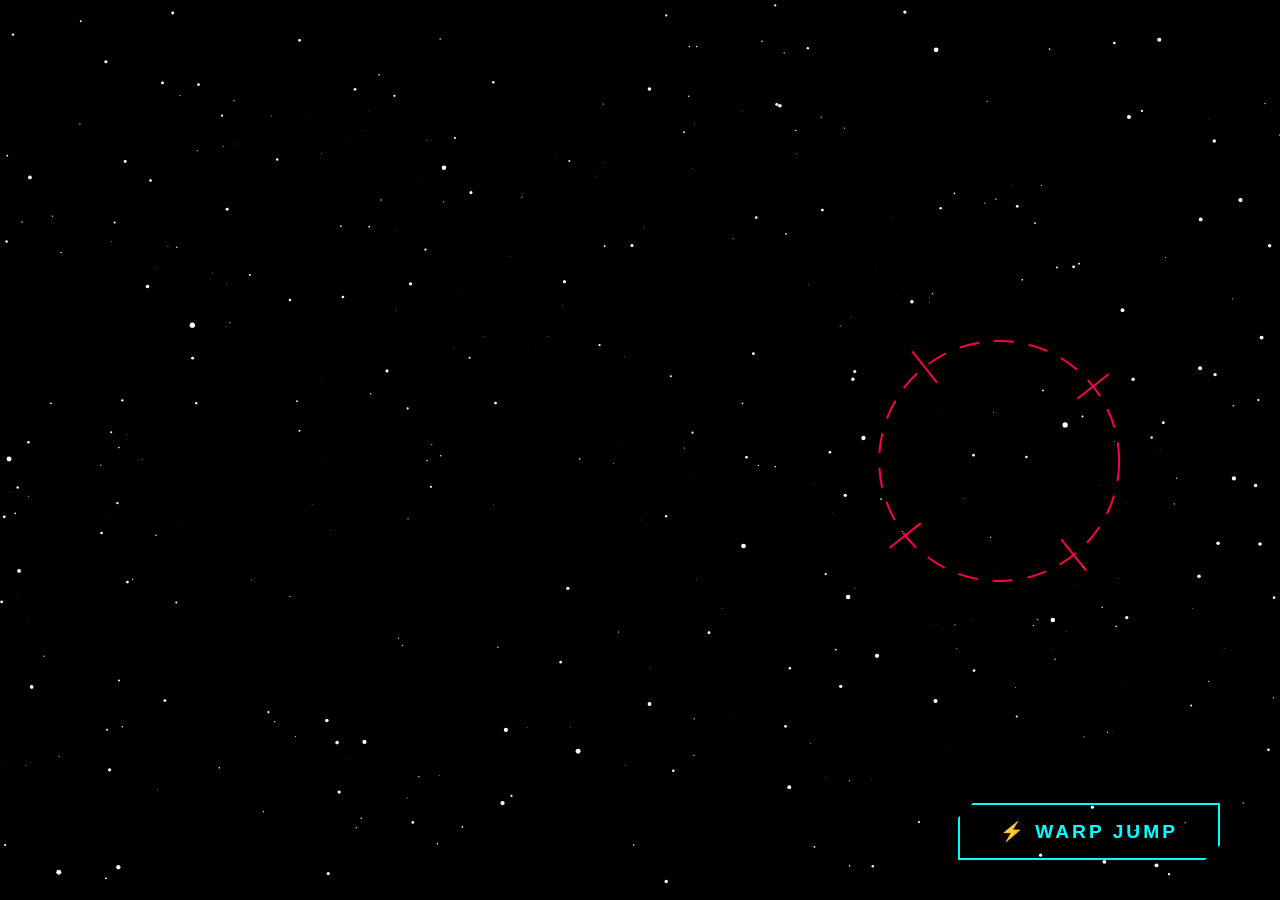
<file: index.html>
<!DOCTYPE html>
<html lang="en">
<head>
    <meta charset="UTF-8">
    <meta name="viewport" content="width=device-width, initial-scale=1.0">
    <title>FreakyMustard Uplink</title>
    <style>
        /* --- GLOBAL SETUP --- */
        body { 
            margin: 0; overflow: hidden; background: #000; 
            font-family: 'Courier New', Courier, monospace; 
            height: 100vh; width: 100vw;
        }

        /* ================= PHASE 1: SPACE HUD STYLES ================= */
        #phase-space {
            position: absolute; top: 0; left: 0; width: 100%; height: 100%;
            display: flex; align-items: center; justify-content: flex-start;
            padding-left: 5vw; box-sizing: border-box;
            transition: opacity 1s;
        }
        
        canvas { position: absolute; top: 0; left: 0; z-index: 1; }

        .hud-container {
            position: relative; z-index: 10; width: 450px;
            background: rgba(10, 10, 12, 0.90);
            border-left: 4px solid #00ffff; border-right: 1px solid #333; border-top: 1px solid #333; border-bottom: 1px solid #333;
            box-shadow: 0 0 40px rgba(0, 255, 255, 0.1);
            border-radius: 0 25px 25px 0; padding: 35px;
            text-align: left; opacity: 0; transform: translateX(-50px);
            animation: slideIn 0.8s forwards ease-out;
            backdrop-filter: blur(5px);
        }

        .profile-header { border-bottom: 1px dashed #00ffff; padding-bottom: 25px; margin-bottom: 25px; display: flex; align-items: center; gap: 25px; }
        .avatar-img { width: 80px; height: 80px; object-fit: cover; border-radius: 12px; border: 2px solid #fff; box-shadow: 0 0 20px rgba(229, 9, 20, 0.8); }
        h1 { margin: 0; color: #fff; font-size: 2rem; letter-spacing: 2px; text-transform: uppercase; font-family: sans-serif; font-weight: 800; }
        .role { color: #00ffff; font-size: 0.8rem; letter-spacing: 3px; margin-top: 8px; font-weight: bold; }

        .social-grid { display: flex; gap: 15px; margin-top: 15px; }
        .social-link {
            position: relative; text-decoration: none; color: #00ffff; font-size: 0.75rem; padding: 12px 25px;
            background: rgba(0, 20, 20, 0.6); border: 1px solid #00ffff; text-transform: uppercase; font-weight: bold; letter-spacing: 2px;
            clip-path: polygon(10px 0, 100% 0, 100% calc(100% - 10px), calc(100% - 10px) 100%, 0 100%, 0 10px);
            transition: all 0.3s ease; overflow: hidden; flex: 1; text-align: center;
        }
        .social-link::before { content: ''; position: absolute; top: 0; left: -100%; width: 100%; height: 100%; background: linear-gradient(90deg, transparent, rgba(255,255,255,0.8), transparent); transition: 0.5s; }
        .social-link:hover::before { left: 100%; }
        .insta:hover { background: #E1306C; color: white; border-color: #E1306C; box-shadow: 0 0 20px #E1306C; }
        .reddit:hover { background: #FF4500; color: white; border-color: #FF4500; box-shadow: 0 0 20px #FF4500; }

        .status-header { display: flex; justify-content: space-between; font-size: 0.7rem; color: #00ffff; margin-bottom: 8px; letter-spacing: 2px; font-weight: bold; }
        
        .terminal-window { 
            background: #000; border: 1px solid #222; height: 220px; padding: 15px; 
            text-align: left; font-size: 0.9rem; overflow-y: auto; margin-bottom: 25px; 
            color: #0f0; text-shadow: 0 0 3px rgba(0, 255, 0, 0.6); 
            font-family: 'Courier New', monospace; box-shadow: inset 0 0 20px rgba(0,0,0,0.8); 
            /* Hide scrollbar but allow scroll */
            scrollbar-width: none; -ms-overflow-style: none;
        }
        .terminal-window::-webkit-scrollbar { display: none; }

        .line { margin-bottom: 8px; padding-left: 10px; border-left: 2px solid transparent; opacity: 0; animation: fadeIn 0.3s forwards; }
        .line.active { border-left: 2px solid #0f0; background: rgba(0, 255, 0, 0.1); }
        
        .status-bar { width: 100%; height: 6px; background: #111; overflow: hidden; border-radius: 3px; }
        .progress { height: 100%; width: 0%; background: #00ffff; box-shadow: 0 0 15px #00ffff; animation: load 12s linear forwards; }

        /* --- THE NEW SKIP BUTTON --- */
        .skip-container {
            position: absolute; bottom: 40px; right: 60px; z-index: 20;
        }
        .warp-btn {
            background: transparent; color: #00ffff; font-family: sans-serif;
            font-size: 1.2rem; font-weight: 800; letter-spacing: 3px;
            padding: 15px 40px; border: 2px solid #00ffff;
            text-transform: uppercase; cursor: pointer;
            position: relative; overflow: hidden; transition: 0.3s;
            box-shadow: 0 0 15px rgba(0, 255, 255, 0.2);
            clip-path: polygon(15px 0, 100% 0, 100% calc(100% - 15px), calc(100% - 15px) 100%, 0 100%, 0 15px);
            animation: pulseBtn 2s infinite;
        }
        .warp-btn:hover { background: #00ffff; color: #000; box-shadow: 0 0 40px #00ffff; transform: scale(1.05); }
        
        /* ================= PHASE 2: RETRO TV STYLES ================= */
        #phase-retro {
            display: none; /* Hidden at start */
            position: fixed; top: 0; left: 0; width: 100%; height: 100%;
            background: #0000aa; /* Blue Screen */
            color: white; z-index: 100;
            flex-direction: column; align-items: center; justify-content: center;
            font-size: 4rem; font-weight: bold; text-shadow: 4px 4px #000;
            text-transform: uppercase;
        }
        
        /* CRT OVERLAYS */
        .crt-scanlines {
            position: fixed; top: 0; left: 0; width: 100%; height: 100%;
            background: linear-gradient(rgba(18, 16, 16, 0) 50%, rgba(0, 0, 0, 0.25) 50%), linear-gradient(90deg, rgba(255, 0, 0, 0.06), rgba(0, 255, 0, 0.02), rgba(0, 0, 255, 0.06));
            background-size: 100% 2px, 3px 100%; pointer-events: none; z-index: 101;
        }
        .crt-vignette {
            position: fixed; top: 0; left: 0; width: 100%; height: 100%;
            background: radial-gradient(circle, rgba(0,0,0,0) 60%, rgba(0,0,0,0.4) 100%);
            pointer-events: none; z-index: 102;
        }

        .retro-text { animation: blink 1s infinite; }
        .channel-id { position: absolute; top: 50px; left: 60px; font-size: 2rem; }

        /* ================= ANIMATIONS ================= */
        @keyframes slideIn { to { opacity: 1; transform: translateX(0); } }
        @keyframes fadeIn { to { opacity: 1; } }
        @keyframes load { to { width: 100%; } }
        @keyframes pulseBtn { 0% { opacity: 0.8; } 50% { opacity: 1; } 100% { opacity: 0.8; } }
        @keyframes blink { 0%, 100% { opacity: 1; } 50% { opacity: 0; } }

        /* ================= MOBILE RESPONSIVENESS ================= */
        @media (max-width: 768px) {
            #phase-space {
                padding: 0;
                justify-content: center; /* Center horizontally */
            }

            .hud-container {
                width: 85%; /* Mostly full width */
                padding: 25px;
                border-radius: 15px;
                border-left: 1px solid #333; /* Remove thick left border */
                border: 1px solid rgba(0, 255, 255, 0.3); /* Even border */
                text-align: center; /* Center text */
                transform: translateY(20px); /* Slight animation shift */
                animation: slideUp 0.8s forwards ease-out;
            }

            @keyframes slideUp { to { opacity: 1; transform: translateY(0); } }

            .profile-header {
                flex-direction: column; /* Stack image on top of name */
                gap: 15px;
                padding-bottom: 15px; margin-bottom: 15px;
            }

            .profile-header div { text-align: center; }
            h1 { font-size: 1.5rem; }
            
            .terminal-window {
                height: 100px; /* Smaller terminal */
                font-size: 0.7rem; /* Smaller text */
                margin-bottom: 15px;
            }

            .line { margin-bottom: 4px; } /* Tighter lines */

            /* Move button to bottom center */
            .skip-container {
                bottom: 30px; 
                right: auto; 
                left: 50%; 
                transform: translateX(-50%);
                width: 100%;
                display: flex; 
                justify-content: center;
            }

            .warp-btn {
                font-size: 1rem;
                padding: 12px 30px;
                background: rgba(0,0,0,0.5); /* Readable background */
            }
        }

    </style>
</head>
<body>

    <div id="phase-space">
        <canvas id="space"></canvas>

        <div class="hud-container">
            <div class="profile-header">
                <img src="logo.png" class="avatar-img" alt="Icon">
                <div>
                    <h1>FreakyMustard</h1>
                    <div class="role">SECURE MOVIE UPLINK V4.2</div>
                </div>
            </div>

            <div class="social-grid">
                <a href="https://www.instagram.com/freakymustard67?igsh=OGh2eHliM3Zwamlm" target="_blank" class="social-link insta">Instagram</a>
                <a href="https://www.reddit.com/u/Outrageous_Cat7599/s/kTwo5zzOeW" target="_blank" class="social-link reddit">Reddit</a>
            </div>

            <br>
            <div class="status-header"><span>SYSTEM LOG</span><span id="percent">0%</span></div>
            <div class="terminal-window" id="console"></div>
            <div class="status-header"><span>TUNNEL INTEGRITY</span></div>
            <div class="status-bar"><div class="progress"></div></div>
        </div>

        <div class="skip-container">
            <button class="warp-btn" onclick="triggerWarp()">
                ⚡ WARP JUMP
            </button>
        </div>
    </div>

    <div id="phase-retro">
        <div class="crt-scanlines"></div>
        <div class="crt-vignette"></div>
        <div class="channel-id">AV-1</div>
        <div class="retro-text" id="retro-msg">▶ PLAY</div>
    </div>

    <script>
        /* ================= CONFIGURATION ================= */
        const TARGET_URL = "https://bond-contracting-plastics-length.trycloudflare.com"; 
        /* ================================================= */

        let hasSkipped = false;
        let speed = 0.5;

        // --- 1. TRANSITION LOGIC ---
        function triggerWarp() {
            if(hasSkipped) return;
            hasSkipped = true;

            // Speed up stars instantly
            speed = 80;

            // Fade out Space Phase
            document.getElementById('phase-space').style.opacity = '0';

            // Wait 1s for fade, then switch to Retro Phase
            setTimeout(() => {
                document.getElementById('phase-space').style.display = 'none';
                document.getElementById('phase-retro').style.display = 'flex';
                
                // Play Retro sequence
                runRetroSequence();
            }, 1000);
        }

        function runRetroSequence() {
            const msg = document.getElementById('retro-msg');
            
            // 1. Show PLAY
            setTimeout(() => { msg.innerText = "TRACKING..."; }, 1500);
            
            // 2. Redirect
            setTimeout(() => { 
                window.location.href = TARGET_URL; 
            }, 3000);
        }

        // --- 2. CANVAS LOGIC ---
        const canvas = document.getElementById("space");
        const ctx = canvas.getContext("2d");
        
        function resize() { canvas.width = window.innerWidth; canvas.height = window.innerHeight; }
        window.addEventListener('resize', resize); resize();

        let stars = [];
        let tunnelFound = false;
        let tunnelRadius = 0;
        let rotation = 0;
        
        // Initial Target Positioning
        let targetX = canvas.width * 0.75; 
        let targetY = canvas.height / 2; 
        let driftTime = 0;

        for (let i = 0; i < 1000; i++) {
            stars.push({ x: Math.random() * canvas.width - canvas.width/2, y: Math.random() * canvas.height - canvas.height/2, z: Math.random() * canvas.width });
        }

        function drawStars() {
            ctx.fillStyle = "black"; ctx.fillRect(0, 0, canvas.width, canvas.height);
            
            // Responsive Target Logic
            let centerX, centerY;
            if (window.innerWidth < 768) {
                // Mobile: Center target
                centerX = canvas.width / 2;
                centerY = canvas.height / 2;
            } else {
                // Desktop: Target on right
                centerX = canvas.width * 0.75;
                centerY = canvas.height / 2;
            }
            
            if (!tunnelFound) { 
                driftTime += 0.02; 
                targetX = centerX + Math.sin(driftTime) * 50; 
                targetY = centerY + Math.cos(driftTime * 1.5) * 50; 
            } else { 
                // Snap to center when found
                targetX += (centerX - targetX) * 0.1; 
                targetY += (centerY - targetY) * 0.1; 
            }

            rotation += 0.02; ctx.strokeStyle = tunnelFound ? "#00ff00" : "#ff0044"; ctx.lineWidth = 2;
            ctx.beginPath(); ctx.arc(targetX, targetY, 120, 0, Math.PI * 2); ctx.setLineDash([20, 15]); ctx.stroke(); ctx.setLineDash([]);
            
            ctx.save(); ctx.translate(targetX, targetY); ctx.rotate(rotation);
            ctx.beginPath(); ctx.moveTo(-140, 0); ctx.lineTo(-100, 0); ctx.moveTo(140, 0); ctx.lineTo(100, 0); ctx.moveTo(0, -140); ctx.lineTo(0, -100); ctx.moveTo(0, 140); ctx.lineTo(0, 100); ctx.stroke();
            if(tunnelFound) { ctx.fillStyle = "rgba(0, 255, 0, 0.2)"; ctx.beginPath(); ctx.arc(0, 0, 80, 0, Math.PI*2); ctx.fill(); }
            ctx.restore();

            if(tunnelFound) { tunnelRadius += 5; if(tunnelRadius > canvas.width) tunnelRadius = 0; ctx.beginPath(); ctx.strokeStyle = "rgba(0, 255, 255, 0.5)"; ctx.lineWidth = 2; ctx.arc(targetX, targetY, tunnelRadius, 0, Math.PI * 2); ctx.stroke(); }

            const cx = canvas.width / 2; const cy = canvas.height / 2; ctx.fillStyle = "white";
            stars.forEach(star => {
                star.z -= speed;
                if (star.z <= 0) { star.z = canvas.width; star.x = Math.random() * canvas.width - canvas.width/2; star.y = Math.random() * canvas.height - canvas.height/2; }
                const x = (star.x / star.z) * canvas.width + cx; const y = (star.y / star.z) * canvas.height + cy; const size = (1 - star.z / canvas.width) * 3;
                if (speed > 10) { ctx.beginPath(); ctx.strokeStyle = `rgba(200, 255, 255, ${size/3})`; ctx.lineWidth = size; ctx.moveTo(x, y); ctx.lineTo(x + (x - cx) * 0.1, y + (y - cy) * 0.1); ctx.stroke(); } 
                else { ctx.beginPath(); ctx.arc(x, y, size, 0, Math.PI * 2); ctx.fill(); }
            });
            requestAnimationFrame(drawStars);
        }
        drawStars();

        // --- 3. TERMINAL LOGIC ---
        const logs = [ "Initializing FreakyMustard Protocol...", "Scanning Deep Space Network...", "Signal detected: Sector 7G...", "Calibrating Tunnel Coordinates...", "Serveo.net / Cloudflare Handshake...", "Tunnel Spotted! Locking on...", "Identity Verified: ADMIN", "Engaging Warp Drive to Movie Library..." ];
        const consoleDiv = document.getElementById('console'); const percentDiv = document.getElementById('percent'); let delay = 0;

        logs.forEach((text, i) => {
            delay += 1200; 
            setTimeout(() => {
                if(hasSkipped) return; // Don't type if skipped
                const p = document.createElement('div'); p.className = 'line active'; p.innerText = `> ${text}`;
                document.querySelectorAll('.line').forEach(l => l.classList.remove('active'));
                consoleDiv.appendChild(p); consoleDiv.scrollTop = consoleDiv.scrollHeight; 
                percentDiv.innerText = `${Math.min(100, Math.round((i + 1) / logs.length * 100))}%`;
                if (text.includes("Tunnel Spotted")) tunnelFound = true;
                if (text.includes("Engaging Warp")) triggerWarp(); // Auto trigger at end
            }, delay);
        });

    </script>
</body>
</html>
</file>
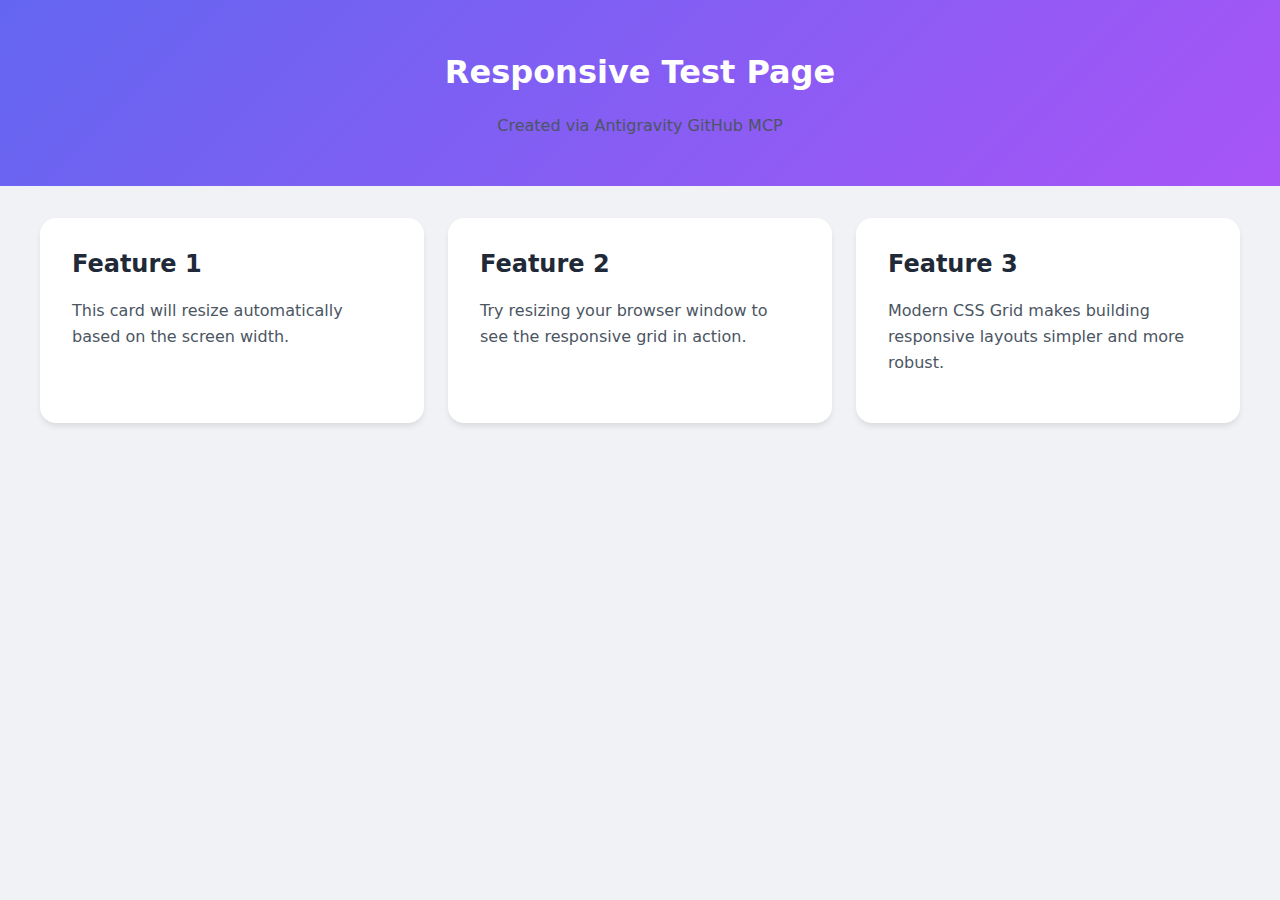
<file: demo.html>
<!DOCTYPE html>
<html lang="en">
<head>
    <meta charset="UTF-8">
    <meta name="viewport" content="width=device-width, initial-scale=1.0">
    <title>Responsive Demo</title>
    <style>
        body {
            font-family: system-ui, -apple-system, sans-serif;
            margin: 0;
            padding: 0;
            background-color: #f0f2f5;
        }

        header {
            background: linear-gradient(135deg, #6366f1, #a855f7);
            color: white;
            padding: 2rem;
            text-align: center;
        }
 
        .container {
            max-width: 1200px;
            margin: 0 auto;
            padding: 2rem;
            display: grid;
            grid-template-columns: repeat(auto-fit, minmax(300px, 1fr));
            gap: 1.5rem;
        }

        .card {
            background: white;
            padding: 2rem;
            border-radius: 1rem;
            box-shadow: 0 4px 6px -1px rgb(0 0 0 / 0.1);
            transition: transform 0.2s;
        }

        .card:hover {
            transform: translateY(-5px);
        }

        h2 { margin-top: 0; color: #1f2937; }
        p { color: #4b5563; line-height: 1.6; }

        @media (max-width: 640px) {
            header { padding: 1.5rem; }
            .container { padding: 1rem; }
        }
    </style>
</head>
<body>
    <header>
        <h1>Responsive Test Page</h1>
        <p>Created via Antigravity GitHub MCP</p>
    </header>
    
    <div class="container">
        <div class="card">
            <h2>Feature 1</h2>
            <p>This card will resize automatically based on the screen width.</p>
        </div>
        <div class="card">
            <h2>Feature 2</h2>
            <p>Try resizing your browser window to see the responsive grid in action.</p>
        </div>
        <div class="card">
            <h2>Feature 3</h2>
            <p>Modern CSS Grid makes building responsive layouts simpler and more robust.</p>
        </div>
    </div>
</body>
</html>
</file>
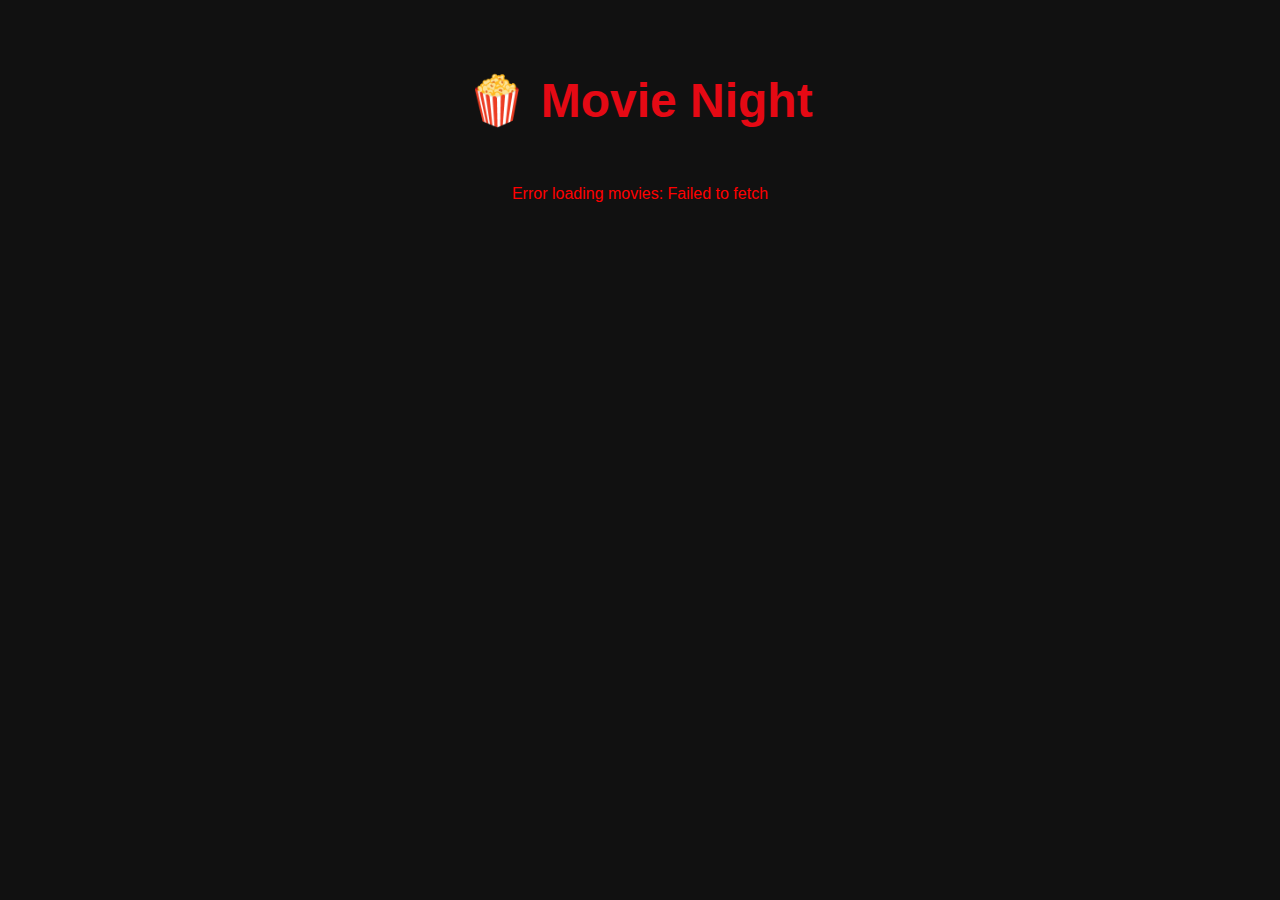
<file: gallery.html>
<!DOCTYPE html>
<html lang="en">
<head>
    <meta charset="UTF-8">
    <meta name="viewport" content="width=device-width, initial-scale=1.0">
    <title>My Movie Library</title>
    <style>
        body { background: #111; color: white; font-family: sans-serif; margin: 0; padding: 40px; }
        h1 { text-align: center; margin-bottom: 40px; color: #e50914; font-size: 3em; }

        .grid {
            display: grid;
            grid-template-columns: repeat(auto-fill, minmax(200px, 1fr));
            gap: 30px;
            max-width: 1200px;
            margin: 0 auto;
        }

        .card {
            background: #222;
            border-radius: 10px;
            overflow: hidden;
            transition: transform 0.2s, box-shadow 0.2s;
            cursor: pointer;
            text-decoration: none;
            color: white;
            display: block;
        }

        .card:hover { transform: scale(1.05); box-shadow: 0 0 20px rgba(229, 9, 20, 0.6); }

        .poster {
            width: 100%;
            height: 300px;
            background: #333;
            object-fit: cover;
        }

        .info { padding: 15px; }
        .title { font-weight: bold; font-size: 1.1em; display: -webkit-box; -webkit-line-clamp: 2; -webkit-box-orient: vertical; overflow: hidden; }
        .size { color: #888; font-size: 0.9em; margin-top: 5px; }
    </style>
</head>
<body>

    <h1>🍿 Movie Night</h1>
    <div class="grid" id="movieGrid">
        <p style="text-align:center; grid-column: 1/-1;">Loading library...</p>
    </div>

    <script>
        // --- CONFIGURATION ---
        // 🔴 CHANGE THIS TO YOUR CLOUDFLARE URL
        const SERVER_URL = 'https://univ-purchased-annual-chapter.trycloudflare.com';

        async function loadLibrary() {
            const grid = document.getElementById('movieGrid');
            
            try {
                const res = await fetch(`${SERVER_URL}/api/movies`);
                const movies = await res.json();

                grid.innerHTML = ''; // Clear loading text

                movies.forEach(movie => {
                    const card = document.createElement('a');
                    
                    // ✅ LINKS TO YOUR PLAYER FILE
                    card.href = `index.html?id=${movie.id}`; 
                    
                    card.className = 'card';
                    card.target = "_self"; // Opens in same tab

                    const sizeMB = (parseInt(movie.size) / 1024 / 1024).toFixed(0);
                    
                    // Fix Google low-res thumbnails
                    const thumb = movie.thumbnailLink ? movie.thumbnailLink.replace('=s220', '=s600') : 'https://via.placeholder.com/200x300?text=No+Poster';

                    card.innerHTML = `
                        <img src="${thumb}" class="poster" referrerpolicy="no-referrer">
                        <div class="info">
                            <div class="title">${movie.name}</div>
                            <div class="size">${sizeMB} MB</div>
                        </div>
                    `;
                    grid.appendChild(card);
                });

            } catch (err) {
                grid.innerHTML = `<p style="color:red; text-align:center; grid-column: 1/-1;">Error loading movies: ${err.message}</p>`;
            }
        }

        loadLibrary();
    </script>
</body>
</html>
</file>
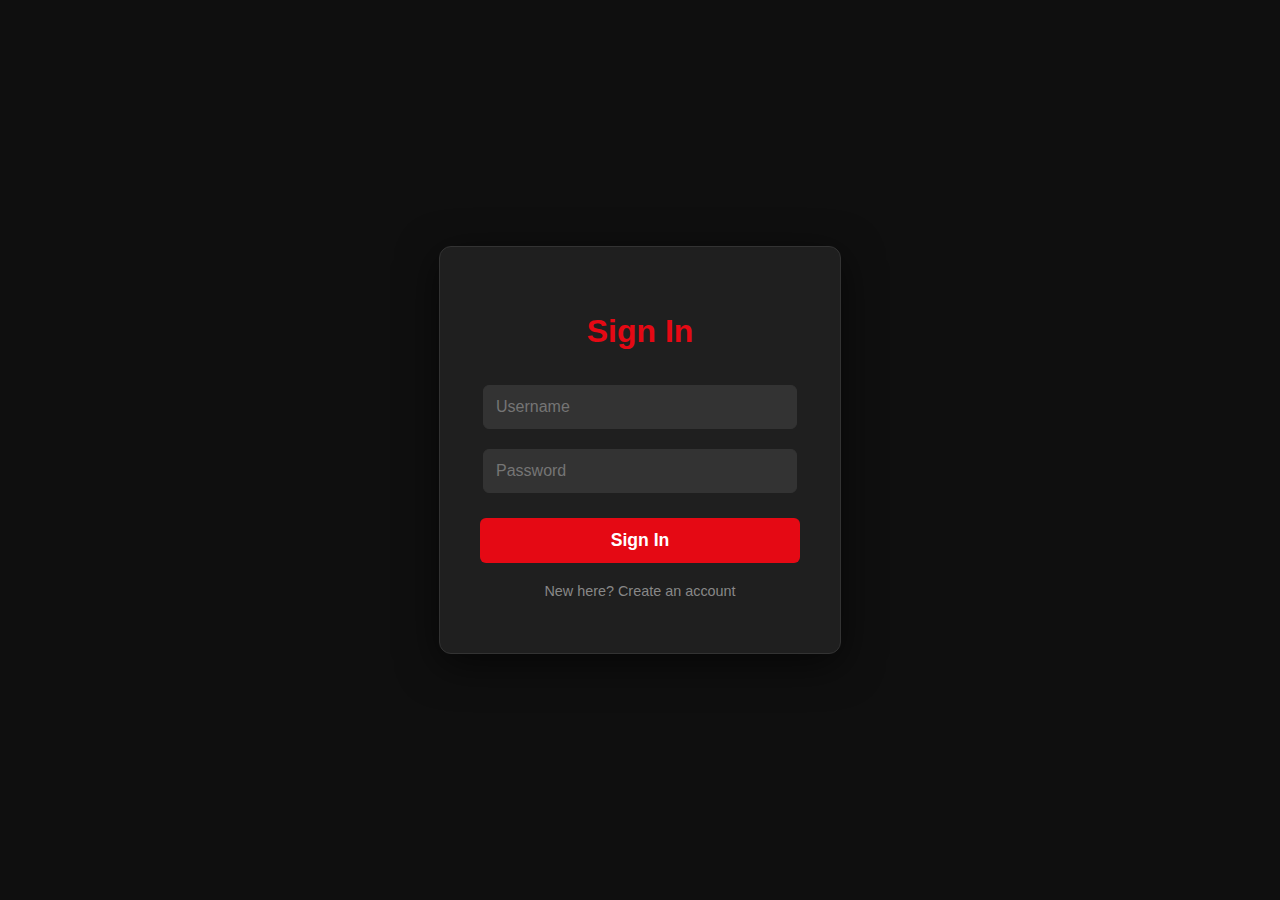
<file: login.html>
<!DOCTYPE html>
<html lang="en">
<head>
    <meta charset="UTF-8">
    <meta name="viewport" content="width=device-width, initial-scale=1.0">
    <title>Login - Movie Night</title>
    <style>
        body { 
            background: #0f0f0f; 
            color: white; 
            font-family: sans-serif; 
            display: flex; 
            justify-content: center; 
            align-items: center; 
            height: 100vh; 
            margin: 0; 
        }
        .box { 
            background: #1f1f1f; 
            padding: 40px; 
            border-radius: 12px; 
            width: 320px; 
            text-align: center; 
            box-shadow: 0 10px 40px rgba(0,0,0,0.6); 
            border: 1px solid #333;
        }
        h2 { color: #e50914; margin-bottom: 25px; font-size: 2em; }
        input { 
            width: 90%; 
            padding: 12px; 
            margin: 10px 0; 
            border: 1px solid #333; 
            border-radius: 6px; 
            background: #333; 
            color: white; 
            font-size: 1em;
        }
        input:focus { outline: 2px solid #e50914; border-color: transparent; }
        button { 
            width: 100%; 
            padding: 12px; 
            background: #e50914; 
            color: white; 
            border: none; 
            border-radius: 6px; 
            font-weight: bold; 
            cursor: pointer; 
            margin-top: 15px; 
            font-size: 1.1em;
            transition: 0.2s;
        }
        button:hover { background: #ff0f1f; }
        .toggle { margin-top: 20px; font-size: 0.9em; color: #888; cursor: pointer; }
        .toggle:hover { color: white; text-decoration: underline; }
        .error { color: #ff4d4d; margin-bottom: 15px; display: none; background: rgba(255, 77, 77, 0.1); padding: 10px; border-radius: 5px; }
    </style>
</head>
<body>

    <div class="box">
        <h2 id="title">Sign In</h2>
        <div id="errorMsg" class="error">Invalid Credentials</div>
        
        <form id="authForm">
            <input type="text" id="username" placeholder="Username" required autocomplete="username">
            <input type="password" id="password" placeholder="Password" required autocomplete="current-password">
            <button type="submit" id="btnText">Sign In</button>
        </form>

        <p class="toggle" onclick="toggleMode()">New here? Create an account</p>
    </div>

    <script>
        // 🔴 CRITICAL: PASTE YOUR SERVE/PLAYIT TUNNEL LINK HERE       DONE 
        // Example: 'https://my-movie-server.serveo.net' (No slash at the end)
        const SERVER_URL = "https://islands-insights-calm-screens.trycloudflare.com"; 

        let isLogin = true;
        const form = document.getElementById('authForm');
        const title = document.getElementById('title');
        const btn = document.getElementById('btnText');
        const errorMsg = document.getElementById('errorMsg');
        const toggleText = document.querySelector('.toggle');

        function toggleMode() {
            isLogin = !isLogin;
            title.innerText = isLogin ? "Sign In" : "Register";
            btn.innerText = isLogin ? "Sign In" : "Register";
            toggleText.innerText = isLogin ? "New here? Create an account" : "Already have an account? Sign In";
            errorMsg.style.display = 'none';
        }

        form.addEventListener('submit', async (e) => {
            e.preventDefault();
            const user = document.getElementById('username').value;
            const pass = document.getElementById('password').value;
            
            // We now attach the SERVER_URL because GitHub is a stranger to your PC
            const endpoint = isLogin ? `${SERVER_URL}/login` : `${SERVER_URL}/register`;

            // Visual feedback
            btn.innerText = "Loading...";
            btn.disabled = true;

            try {
                const res = await fetch(endpoint, {
                    method: 'POST',
                    headers: { 'Content-Type': 'application/json' },
                    
                    // 🔴 THIS IS THE KEY FIX:
                    credentials: 'include', 
                    
                    body: JSON.stringify({ username: user, password: pass })
                });

                const data = await res.json();
                
                if (res.ok) {
                    // Success! Redirect to the movies (Relative link stays same)
                    window.location.href = 'index.html'; 
                } else {
                    // Show error
                    errorMsg.innerText = data.message;
                    errorMsg.style.display = 'block';
                    btn.innerText = isLogin ? "Sign In" : "Register";
                    btn.disabled = false;
                }
            } catch (err) {
                console.error(err);
                errorMsg.innerText = "Cannot connect to server (Check SERVER_URL)";
                errorMsg.style.display = 'block';
                btn.innerText = isLogin ? "Sign In" : "Register";
                btn.disabled = false;
            }
        });
    </script>
</body>
</html>
</file>
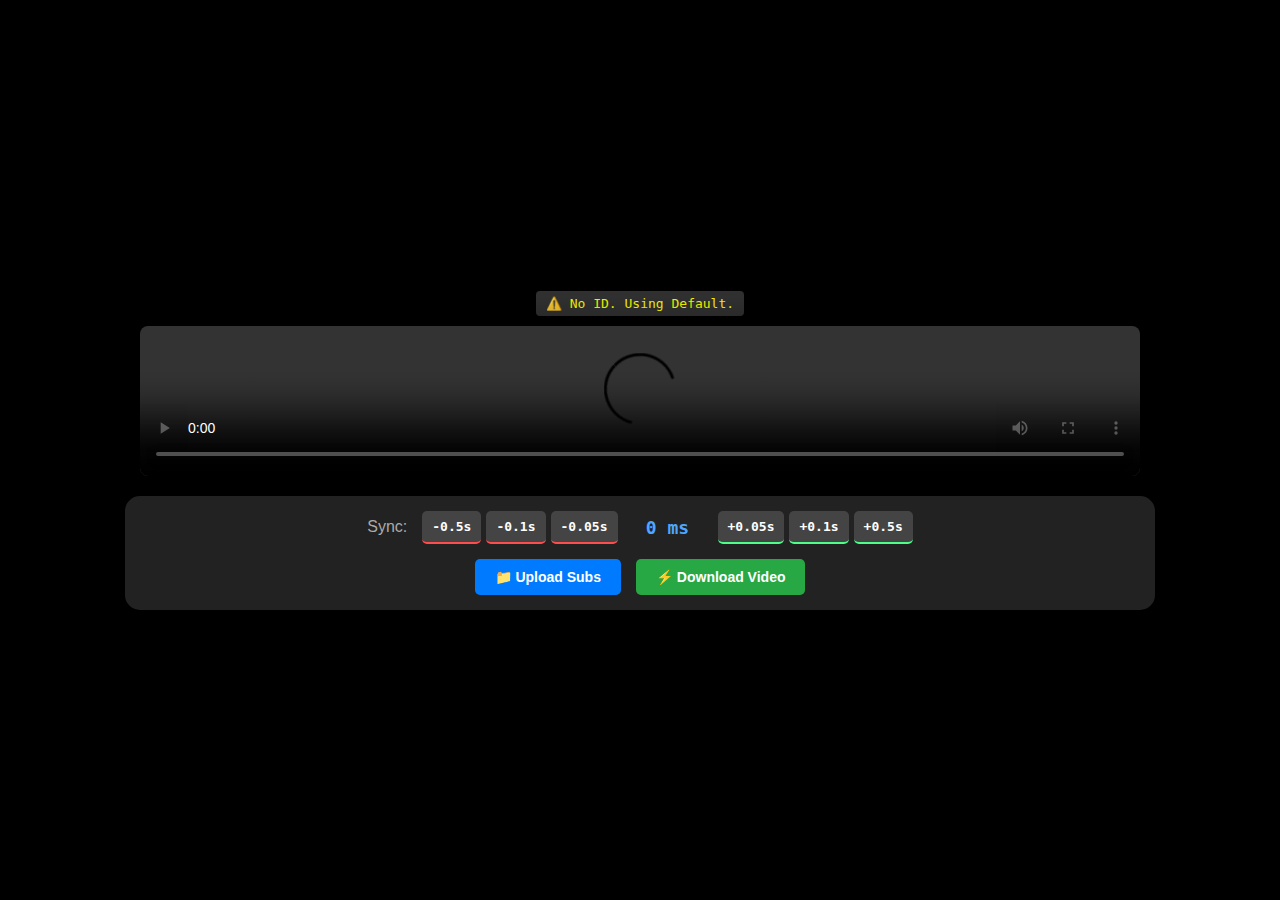
<file: player.html>
<!DOCTYPE html>
<html lang="en">
<head>
    <meta charset="UTF-8">
    <meta name="viewport" content="width=device-width, initial-scale=1.0">
    <title>Stream with Uploads</title>
    <style>
        body { 
            background: #000; color: #fff; font-family: sans-serif;
            display: flex; flex-direction: column; align-items: center; justify-content: center; 
            min-height: 100vh; margin: 0; 
        }
        video { width: 80%; max-width: 1000px; border-radius: 8px; box-shadow: 0 0 50px rgba(0,0,0,0.5); }
        .control-panel { margin-top: 20px; background: #222; padding: 15px; border-radius: 15px; display: flex; flex-direction: column; gap: 15px; align-items: center; width: 80%; max-width: 1000px; }
        .debug-info { color: #ffff00; font-family: monospace; margin-bottom: 10px; background: #333; padding: 5px 10px; border-radius: 4px; }

        .sub-controls { display: flex; gap: 5px; flex-wrap: wrap; justify-content: center; align-items: center; }
        button { background: #444; color: white; border: none; padding: 8px 10px; border-radius: 5px; cursor: pointer; font-weight: bold; font-size: 13px; font-family: monospace; }
        button:hover { background: #666; }
        .btn-minus { border-bottom: 2px solid #ff4d4d; }
        .btn-plus { border-bottom: 2px solid #4dff88; }
        .delay-display { font-family: monospace; font-size: 18px; color: #4da6ff; min-width: 90px; text-align: center; font-weight: bold; }
        
        /* Action Bar (Download + Upload) */
        .action-bar { display: flex; gap: 15px; width: 100%; justify-content: center; }
        .btn-action { background: #28a745; color: white; text-decoration: none; padding: 10px 20px; border-radius: 5px; font-weight: bold; display: inline-flex; align-items: center; gap: 8px; cursor: pointer; border: none; font-size: 14px; font-family: sans-serif; }
        .btn-upload { background: #007bff; }
        .btn-action:hover { transform: scale(1.05); }

        /* Hidden File Input */
        #fileInput { display: none; }
    </style>
</head>
<body>

    <div id="debugDisplay" class="debug-info">Checking URL...</div>

    <video id="player" controls autoplay width="80%" crossorigin="anonymous">
        <track id="subTrack" label="English" kind="subtitles" srclang="en" default>
    </video>

    <div class="control-panel">
        
        <div class="sub-controls">
            <span style="margin-right: 10px; color: #aaa;">Sync:</span>
            <button class="btn-minus" onclick="changeDelay(-500)">-0.5s</button>
            <button class="btn-minus" onclick="changeDelay(-100)">-0.1s</button>
            <button class="btn-minus" onclick="changeDelay(-50)">-0.05s</button>
            <span id="currentDelay" class="delay-display">0 ms</span>
            <button class="btn-plus" onclick="changeDelay(50)">+0.05s</button>
            <button class="btn-plus" onclick="changeDelay(100)">+0.1s</button>
            <button class="btn-plus" onclick="changeDelay(500)">+0.5s</button>
        </div>

        <div class="action-bar">
            <button class="btn-action btn-upload" onclick="document.getElementById('fileInput').click()">
                📁 Upload Subs
            </button>
            <input type="file" id="fileInput" accept=".vtt,.srt">

            <a id="downloadLink" href="#" class="btn-action">
                ⚡ Download Video
            </a>
        </div>

    </div>

    <script>
        const BASE_URL = "https://mystream.loca.lt";
        const DEFAULT_ID = '1CwKOe66qu484pJoFcvqNrdI8IItyif36'; 

        const video = document.getElementById('player');
        const track = document.getElementById('subTrack');
        const downloadBtn = document.getElementById('downloadLink');
        const debugBox = document.getElementById('debugDisplay');
        const display = document.getElementById('currentDelay');
        const fileInput = document.getElementById('fileInput');
        
        const urlParams = new URLSearchParams(window.location.search);
        let activeFileId = urlParams.get('id');

        if (activeFileId) {
            debugBox.innerText = `✅ Playing: ${activeFileId}`;
            debugBox.style.color = "#4dff88";
        } else {
            activeFileId = DEFAULT_ID;
            debugBox.innerText = `⚠️ No ID. Using Default.`;
            debugBox.style.color = "#ffff00";
        }

        // Apply Sources
        video.src = `${BASE_URL}/video/${activeFileId}`;
        downloadBtn.href = `${BASE_URL}/download/${activeFileId}`;
        
        // Load the specific subtitle for this video ID
        // The server looks for "VIDEO_ID.vtt"
        track.src = `${BASE_URL}/adjust-sub/${activeFileId}.vtt?delay=0`;
        video.load();

        // --- UPLOAD LOGIC ---
        fileInput.addEventListener('change', async () => {
            if (fileInput.files.length === 0) return;
            
            const file = fileInput.files[0];
            const formData = new FormData();
            formData.append('subtitle', file);

            debugBox.innerText = "⏳ Uploading Subtitle...";
            debugBox.style.color = "#4da6ff";

            try {
                // Upload to server
                const res = await fetch(`${BASE_URL}/upload-sub/${activeFileId}`, {
                    method: 'POST',
                    body: formData
                });
                
                if (res.ok) {
                    debugBox.innerText = "✅ Subtitle Uploaded! Reloading...";
                    debugBox.style.color = "#4dff88";
                    
                    // Refresh the track source immediately
                    const newUrl = `${BASE_URL}/adjust-sub/${activeFileId}.vtt?delay=${currentDelay}&t=${Date.now()}`;
                    track.src = newUrl;
                    
                    // Simple alert
                    alert("Subtitle uploaded! It should appear now.");
                } else {
                    throw new Error("Server rejected upload");
                }
            } catch (err) {
                debugBox.innerText = "❌ Upload Failed";
                debugBox.style.color = "#ff4d4d";
                console.error(err);
            }
        });

        // --- SYNC CONTROL ---
        let currentDelay = 0;
        function changeDelay(ms) {
            currentDelay += ms;
            display.innerText = (currentDelay > 0 ? "+" : "") + currentDelay + " ms";
            if (currentDelay === 0) display.style.color = "#4da6ff"; 
            else if (currentDelay > 0) display.style.color = "#4dff88"; 
            else display.style.color = "#ff4d4d"; 

            // Update Track with specific ID and delay
            const newUrl = `${BASE_URL}/adjust-sub/${activeFileId}.vtt?delay=${currentDelay}&t=${Date.now()}`;
            track.src = newUrl;

            if (video.textTracks[0]) {
                const mode = video.textTracks[0].mode;
                video.textTracks[0].mode = 'disabled';
                setTimeout(() => { video.textTracks[0].mode = mode; }, 50);
            }
        }
    </script>

</body>
</html>
</file>
